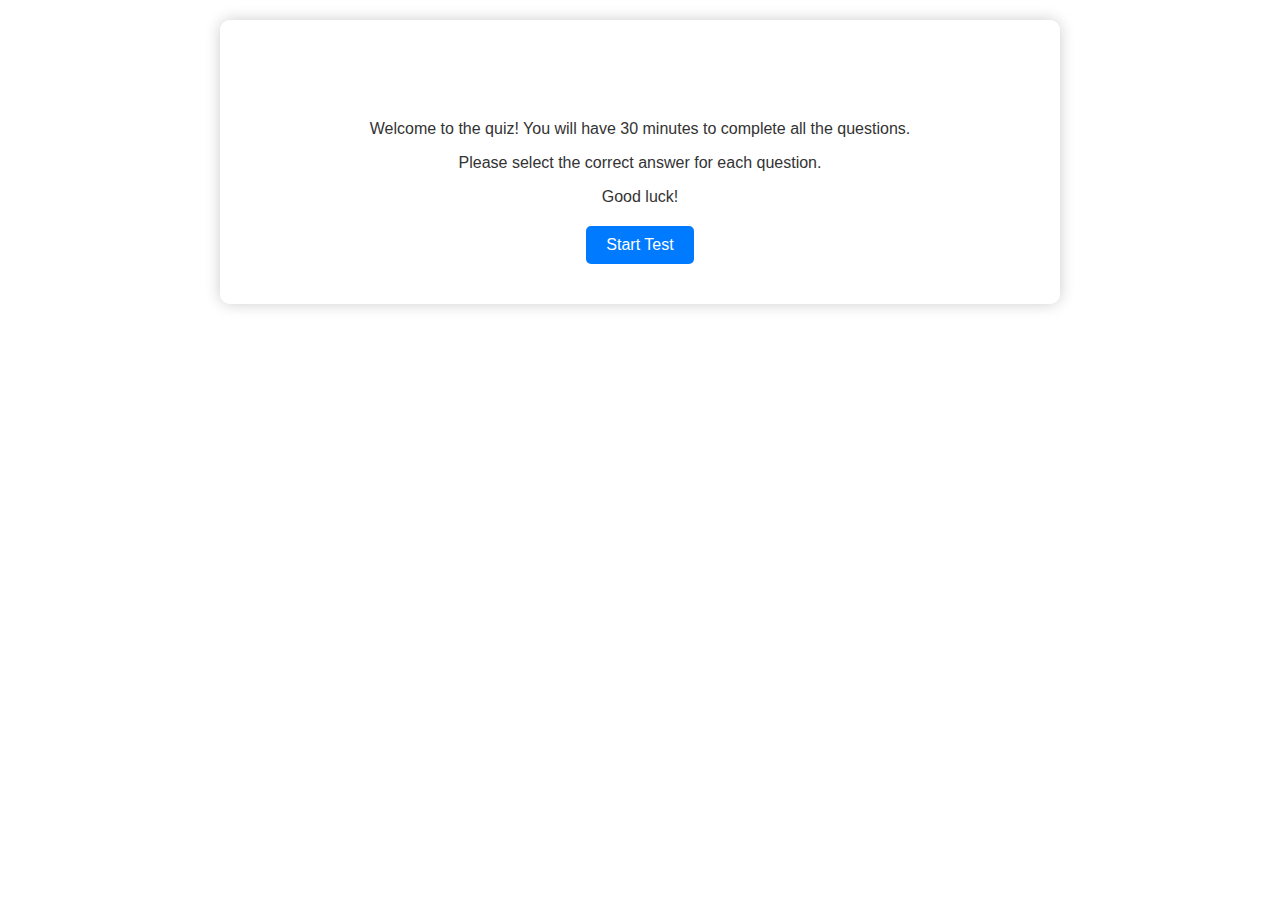
<file: IELTS Online.html>
<!DOCTYPE html>
<html lang="en">
<head>
    <meta charset="UTF-8">
    <meta name="viewport" content="width=device-width, initial-scale=1.0">
    <title>Quiz Application</title>
    <style>
        body {
            font-family: Arial, sans-serif;
            margin: 0;
            padding: 20px;
            background-image: url('https://example.com/background.jpg'); /* Replace with your background image URL */
            background-size: cover;
            color: #333;
        }
        h1 {
            text-align: center;
            color: #fff;
        }
        .quiz-container {
            background-color: rgba(255, 255, 255, 0.8);
            border-radius: 10px;
            padding: 20px;
            box-shadow: 0 0 15px rgba(0, 0, 0, 0.2);
            max-width: 800px;
            margin: auto;
            display: none; /* Hide initially */
        }
        .question {
            margin-bottom: 20px;
            font-weight: bold;
        }
        .option {
            margin-left: 20px;
            display: block;
        }
        #countdown {
            font-size: 24px;
            margin-bottom: 20px;
            text-align: center;
            color: #e63946;
        }
        button {
            display: block;
            margin: 20px auto;
            padding: 10px 20px;
            font-size: 16px;
            border: none;
            border-radius: 5px;
            background-color: #007bff;
            color: white;
            cursor: pointer;
            transition: background-color 0.3s;
        }
        button:hover {
            background-color: #0056b3;
        }
        .home-button {
            background-color: #28a745;
        }
        .home-button:hover {
            background-color: #218838;
        }
        .instructions {
            background-color: rgba(255, 255, 255, 0.8);
            border-radius: 10px;
            padding: 20px;
            box-shadow: 0 0 15px rgba(0, 0, 0, 0.2);
            max-width: 800px;
            margin: auto;
            text-align: center;
        }
    </style>
</head>
<body>
    <div class="instructions">
        <h1>Quiz Instructions</h1>
        <p>Welcome to the quiz! You will have 30 minutes to complete all the questions.</p>
        <p>Please select the correct answer for each question.</p>
        <p>Good luck!</p>
        <button onclick="startQuiz()">Start Test</button>
    </div>

    <div class="quiz-container" id="quizContainer">
        <h1>Quiz</h1>
        <div id="countdown">30:00</div>
        <div id="questionContainer"></div>
        <button onclick="submitTest()">Submit Test</button>
        <button class="home-button" onclick="goHome()">Back to Home</button>
    </div>

    <script>
        // Sample questions array with additional questions
        const questions = [
            { question: "What is the capital of Australia?", options: ["Canberra", "Sydney", "Melbourne", "Brisbane"], answer: "Canberra" },
            { question: "What is the largest planet in our solar system?", options: ["Earth", "Jupiter", "Saturn", "Mars"], answer: "Jupiter" },
            { question: "Which element has the chemical symbol 'O'?", options: ["Gold", "Oxygen", "Silver", "Iron"], answer: "Oxygen" },
            { question: "Who painted the Mona Lisa?", options: ["Vincent van Gogh", "Pablo Picasso", "Leonardo da Vinci", "Claude Monet"], answer: "Leonardo da Vinci" },
            { question: "What is the smallest prime number?", options: ["1", "2", "3", "5"], answer: "2" },
            { question: "In which continent is the Sahara Desert located?", options: ["Asia", "Africa", "Australia", "North America"], answer: "Africa" },
            { question: "Which gas do plants absorb from the atmosphere?", options: ["Oxygen", "Carbon Dioxide", "Nitrogen", "Hydrogen"], answer: "Carbon Dioxide" },
            { question: "What is the main ingredient in guacamole?", options: ["Tomato", "Avocado", "Pepper", "Onion"], answer: "Avocado" },
            { question: "What year did World War II end?", options: ["1945", "1944", "1939", "1950"], answer: "1945" },
            { question: "Who wrote 'Pride and Prejudice'?", options: ["Emily Brontë", "Charlotte Brontë", "Jane Austen", "Mark Twain"], answer: "Jane Austen" },
            { question: "What is the hardest natural substance on Earth?", options: ["Gold", "Iron", "Diamond", "Ruby"], answer: "Diamond" },
            { question: "What is the freezing point of water?", options: ["0°C", "32°F", "100°C", "273.15 K"], answer: "0°C" },
            { question: "Which planet is known for its rings?", options: ["Mars", "Jupiter", "Saturn", "Uranus"], answer: "Saturn" },
            { question: "Who discovered penicillin?", options: ["Marie Curie", "Alexander Fleming", "Louis Pasteur", "Isaac Newton"], answer: "Alexander Fleming" },
            { question: "What is the main language spoken in Brazil?", options: ["Spanish", "Portuguese", "English", "French"], answer: "Portuguese" },
            { question: "What is the chemical formula for water?", options: ["H2O", "O2", "CO2", "HO2"], answer: "H2O" },
            { question: "What is the largest mammal in the world?", options: ["Elephant", "Blue Whale", "Giraffe", "Great White Shark"], answer: "Blue Whale" },
            { question: "Which continent is known as the Dark Continent?", options: ["Asia", "Africa", "Australia", "South America"], answer: "Africa" },
            { question: "Who was the first person to walk on the moon?", options: ["Neil Armstrong", "Buzz Aldrin", "Yuri Gagarin", "Michael Collins"], answer: "Neil Armstrong" },
            { question: "Which is the longest river in the world?", options: ["Amazon River", "Nile River", "Yangtze River", "Mississippi River"], answer: "Nile River" },
            { question: "What is the capital of Japan?", options: ["Tokyo", "Beijing", "Seoul", "Bangkok"], answer: "Tokyo" },
            { question: "Which element is represented by the symbol 'Na'?", options: ["Nitrogen", "Sodium", "Nickel", "Neon"], answer: "Sodium" },
            { question: "Which planet is known as the Red Planet?", options: ["Mars", "Venus", "Saturn", "Jupiter"], answer: "Mars" }
        ];

        /**
         * Function to start the quiz
         * Hides the instructions and displays the quiz container.
         * Calls displayQuestions to show questions and starts the timer.
         */
        function startQuiz() {
            // Hide instructions section
            document.querySelector('.instructions').style.display = 'none';
            
            // Show quiz container
            document.getElementById('quizContainer').style.display = 'block';
            
            // Display questions
            displayQuestions();
            
            // Start the timer with 30 minutes countdown
            startTimer(30 * 60, document.getElementById('countdown'));
        }

        /**
         * Function to display questions
         * @param {Array} questions - The array of questions to display
         * @description This function creates the HTML elements for the questions and
         *              options and appends them to the quiz container
         * @returns {void}
         */
        function displayQuestions() {
            const questionContainer = document.getElementById('questionContainer');

            // Loop through the questions array and create HTML elements
            questions.forEach((q, index) => {
                const questionElement = document.createElement('div');
                questionElement.className = 'question';
                questionElement.innerHTML = `<strong>${index + 1}. ${q.question}</strong>`;

                // Loop through the options for the question and create HTML elements
                q.options.forEach(option => {
                    questionElement.innerHTML += `
                        <div class="option">
                            <input type="radio" name="question${index}" value="${option}" required> ${option}
                        </div>`;
                });

                // Append the question element to the quiz container
                questionContainer.appendChild(questionElement);
            });
        }

        /**
         * Function to start the countdown timer
         * @param {number} duration - The time in seconds to countdown from
         * @param {HTMLElement} display - The element to display the time in
         * @description This function starts a countdown timer and displays the
         *              time in the given element. When the timer reaches 0, it
         *              clears the interval and submits the test automatically.
         * @returns {void}
         */
        function startTimer(duration, display) {
            /*
             * Set the initial time to the given duration and initialize minutes
             * and seconds to 0
             */
            let timer = duration, minutes = 0, seconds = 0;

            /*
             * Set an interval to update the timer display every second
             */
            const interval = setInterval(function () {
                /*
                 * Calculate minutes and seconds from remaining time
                 */
                minutes = parseInt(timer / 60, 10);
                seconds = parseInt(timer % 60, 10);

                /*
                 * Format seconds to always display two digits
                 */
                seconds = seconds < 10 ? "0" + seconds : seconds;

                /*
                 * Update the display element with the current time
                 */
                display.textContent = minutes + ":" + seconds;

                /*
                 * Check if the timer has reached zero
                 */
                if (--timer < 0) {
                    /*
                     * Clear the interval to stop the timer
                     */
                    clearInterval(interval);

                    /*
                     * Alert the user and submit the test automatically
                     */
                    alert("Time is up! Test submitted automatically.");
                    submitTest();
                }
            }, 1000); // Interval set to 1000 milliseconds (1 second)
        }


        /**
         * Function to submit the test and display results
         * @description This function submits the test and displays the results
         *              in an alert box. It also redirects the user back to the
         *              home page after submission.
         * @returns {void}
         */
        function submitTest() {
            const results = []; // Array to store the results
            let score = 0; // Variable to store the score

            // Loop through the questions array and get the selected options
            questions.forEach((q, index) => {
                const selectedOption = document.querySelector(`input[name="question${index}"]:checked`);

                // If an option is selected, add it to the results array
                if (selectedOption) {
                    results.push(selectedOption.value);
                    // Check if the selected option is the correct answer
                    if (selectedOption.value === q.answer) {
                        score++;
                    }
                } else {
                    // If no option is selected, add "Not answered" to the results array
                    results.push("Not answered");
                }
            });

            // Display the score in an alert box
            alert(`Your score is ${score} out of ${questions.length}`);

            // Redirect to home after submission
            goHome();
        }

        /**
         * Function to navigate back to home
         * @description This function navigates the user back to the home page
         *              after submitting the test
         * @returns {void}
         */
        function goHome() {
            // Redirect to home page (change URL as needed)
            window.location.href = 'Index.html'; // Replace with your home page URL
        }
    </script>
</body>
</html>
</file>
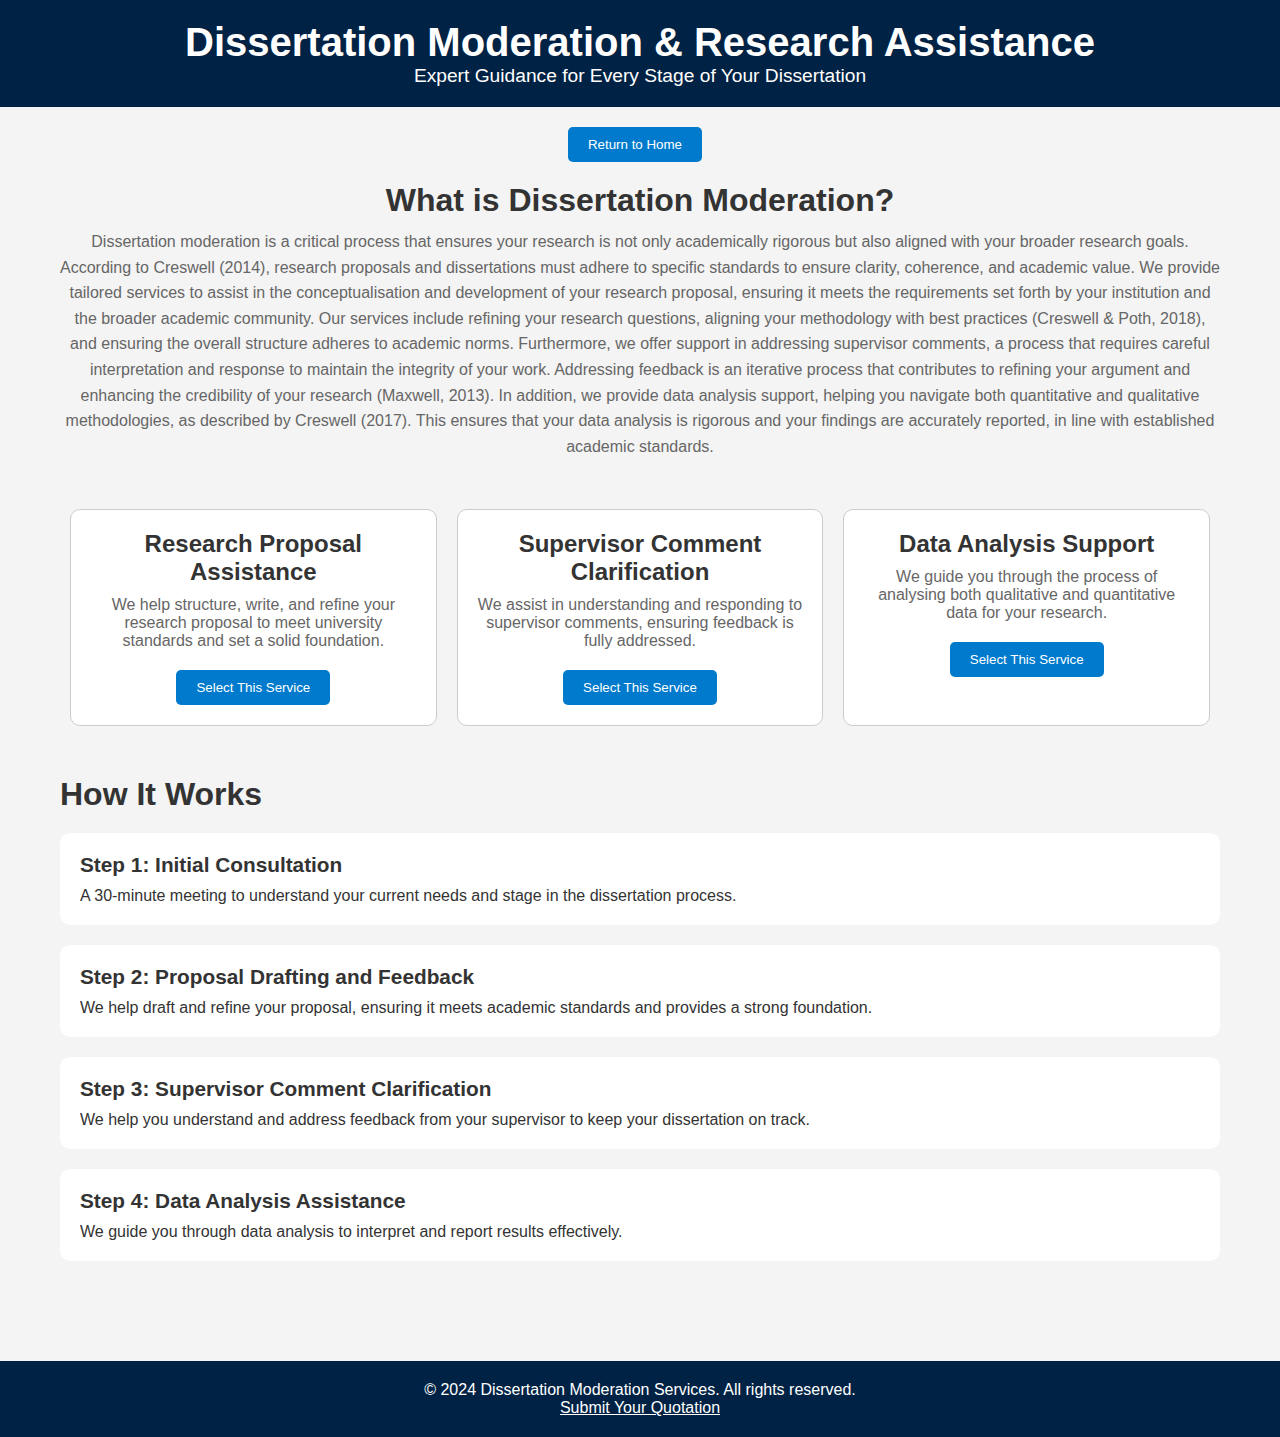
<file: Proofreading and editing.html>
<!DOCTYPE html>
<html lang="en">
<head>
    <meta charset="UTF-8">
    <meta name="viewport" content="width=device-width, initial-scale=1.0">
    <title>Dissertation Moderation</title>
    <style>
        * {
            box-sizing: border-box;
            margin: 0;
            padding: 0;
            font-family: Arial, sans-serif;
        }

        body {
            background-color: #f4f4f4;
            color: #333;
            margin: 0;
            padding: 0;
        }

        header {
            background-color: #002244;
            color: #fff;
            padding: 20px 0;
            text-align: center;
        }

        header h1 {
            font-size: 2.5rem;
        }

        header .subtitle {
            font-size: 1.2rem;
        }

        nav {
            text-align: center;
            margin-top: 20px;
        }

        nav button {
            padding: 10px 20px;
            background-color: #007ACC;
            color: white;
            border: none;
            cursor: pointer;
            margin-right: 10px;
            border-radius: 5px;
        }

        nav button:hover {
            background-color: #005FA3;
        }

        .container {
            max-width: 1200px;
            margin: 0 auto;
            padding: 20px;
        }

        .intro-section {
            text-align: center;
            margin-bottom: 40px;
        }

        .intro-section h2 {
            font-size: 2rem;
            margin-bottom: 10px;
        }

        .intro-section p {
            font-size: 1rem;
            color: #666;
            line-height: 1.6;
        }

        .services-section {
            display: flex;
            flex-wrap: wrap;
            justify-content: space-between;
            margin-bottom: 40px;
        }

        .service {
            background-color: white;
            border: 1px solid #ccc;
            border-radius: 10px;
            padding: 20px;
            margin: 10px;
            flex: 1 1 30%;
            text-align: center;
        }

        .service h3 {
            font-size: 1.5rem;
            margin-bottom: 10px;
        }

        .service p {
            color: #666;
            margin-bottom: 20px;
        }

        .service button {
            background-color: #007ACC;
            color: white;
            border: none;
            padding: 10px 20px;
            border-radius: 5px;
            cursor: pointer;
        }

        .service button:hover {
            background-color: #005FA3;
        }

        .how-it-works-section {
            margin-bottom: 40px;
        }

        .how-it-works-section h2 {
            font-size: 2rem;
            margin-bottom: 20px;
        }

        .how-it-works-section .step {
            background-color: white;
            padding: 20px;
            margin-bottom: 20px;
            border-radius: 10px;
        }

        .how-it-works-section .step h4 {
            font-size: 1.3rem;
            margin-bottom: 10px;
        }

        footer {
            background-color: #002244;
            color: white;
            padding: 20px 0;
            text-align: center;
            margin-top: 40px;
        }

        footer a {
            color: white;
            text-decoration: underline;
        }

        @media (max-width: 768px) {
            .services-section {
                flex-direction: column;
                align-items: center;
            }

            .service {
                flex: 1 1 100%;
            }
        }
    </style>
</head>
<body>

<header>
    <h1>Dissertation Moderation & Research Assistance</h1>
    <p class="subtitle">Expert Guidance for Every Stage of Your Dissertation</p>
</header>

<nav>
    <button onclick="window.location.href='Index.html'">Return to Home</button>

</nav>

<div class="container">
    <!-- Introduction Section -->
    <section class="intro-section">
        <h2>What is Dissertation Moderation?</h2>
        <p>
            Dissertation moderation is a critical process that ensures your research is not only academically rigorous but also aligned with your broader research goals. According to Creswell (2014), research proposals and dissertations must adhere to specific standards to ensure clarity, coherence, and academic value. We provide tailored services to assist in the conceptualisation and development of your research proposal, ensuring it meets the requirements set forth by your institution and the broader academic community. Our services include refining your research questions, aligning your methodology with best practices (Creswell & Poth, 2018), and ensuring the overall structure adheres to academic norms. Furthermore, we offer support in addressing supervisor comments, a process that requires careful interpretation and response to maintain the integrity of your work. Addressing feedback is an iterative process that contributes to refining your argument and enhancing the credibility of your research (Maxwell, 2013). In addition, we provide data analysis support, helping you navigate both quantitative and qualitative methodologies, as described by Creswell (2017). This ensures that your data analysis is rigorous and your findings are accurately reported, in line with established academic standards.
        </p>
    </section>

    <!-- Services Section -->
    <section class="services-section">
        <div class="service">
            <h3>Research Proposal Assistance</h3>
            <p>We help structure, write, and refine your research proposal to meet university standards and set a solid foundation.</p>
            <button onclick="selectService('Research Proposal Assistance')">Select This Service</button>
        </div>
        <div class="service">
            <h3>Supervisor Comment Clarification</h3>
            <p>We assist in understanding and responding to supervisor comments, ensuring feedback is fully addressed.</p>
            <button onclick="selectService('Supervisor Comment Clarification')">Select This Service</button>
        </div>
        <div class="service">
            <h3>Data Analysis Support</h3>
            <p>We guide you through the process of analysing both qualitative and quantitative data for your research.</p>
            <button onclick="selectService('Data Analysis Support')">Select This Service</button>
        </div>
    </section>

    <!-- How It Works Section -->
    <section class="how-it-works-section">
        <h2>How It Works</h2>
        <div class="step">
            <h4>Step 1: Initial Consultation</h4>
            <p>A 30-minute meeting to understand your current needs and stage in the dissertation process.</p>
        </div>
        <div class="step">
            <h4>Step 2: Proposal Drafting and Feedback</h4>
            <p>We help draft and refine your proposal, ensuring it meets academic standards and provides a strong foundation.</p>
        </div>
        <div class="step">
            <h4>Step 3: Supervisor Comment Clarification</h4>
            <p>We help you understand and address feedback from your supervisor to keep your dissertation on track.</p>
        </div>
        <div class="step">
            <h4>Step 4: Data Analysis Assistance</h4>
            <p>We guide you through data analysis to interpret and report results effectively.</p>
        </div>
    </section>
</div>

<footer>
    <p>© 2024 Dissertation Moderation Services. All rights reserved.</p>
    <a href="Booking online tutorials.html">Submit Your Quotation</a>
</footer>

<script>
    function selectService(service) {
        const bookingUrl = "online_booking.html?service=" + encodeURIComponent(service);
        window.location.href = bookingUrl;
    }
</script>

</body>
</html>
</file>
